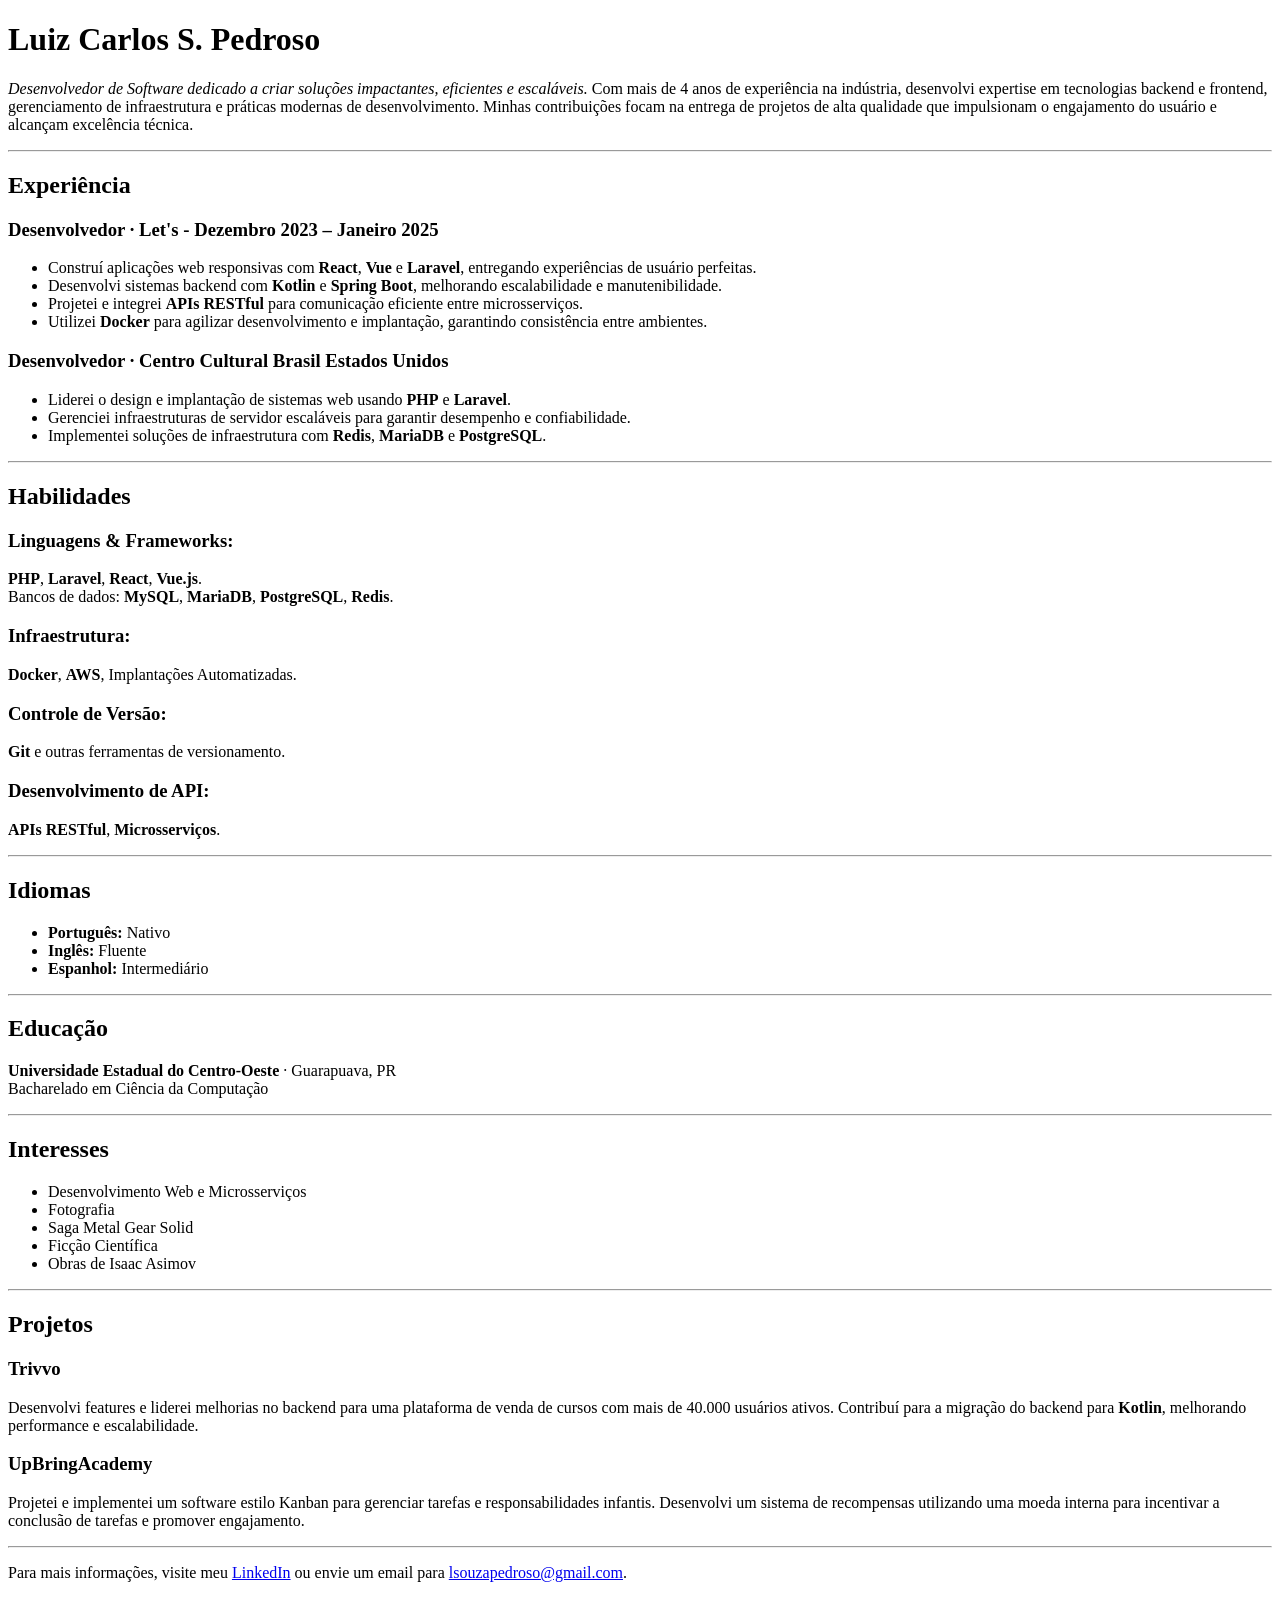
<file: Trab1/index.html>
<!DOCTYPE html>
<html>
<head>
    <title>Meu Currículo</title>
</head>
<body>

<h1>Luiz Carlos S. Pedroso</h1>
<p><em>Desenvolvedor de Software dedicado a criar soluções impactantes, eficientes e escaláveis.</em> Com mais de 4 anos de experiência na indústria, desenvolvi expertise em tecnologias backend e frontend, gerenciamento de infraestrutura e práticas modernas de desenvolvimento. Minhas contribuições focam na entrega de projetos de alta qualidade que impulsionam o engajamento do usuário e alcançam excelência técnica.</p>

<hr>

<h2>Experiência</h2>

<h3>Desenvolvedor · Let's - Dezembro 2023 – Janeiro 2025</h3>
<ul>
    <li>Construí aplicações web responsivas com <strong>React</strong>, <strong>Vue</strong> e <strong>Laravel</strong>, entregando experiências de usuário perfeitas.</li>
    <li>Desenvolvi sistemas backend com <strong>Kotlin</strong> e <strong>Spring Boot</strong>, melhorando escalabilidade e manutenibilidade.</li>
    <li>Projetei e integrei <strong>APIs RESTful</strong> para comunicação eficiente entre microsserviços.</li>
    <li>Utilizei <strong>Docker</strong> para agilizar desenvolvimento e implantação, garantindo consistência entre ambientes.</li>
</ul>

<h3>Desenvolvedor · Centro Cultural Brasil Estados Unidos</h3>
<ul>
    <li>Liderei o design e implantação de sistemas web usando <strong>PHP</strong> e <strong>Laravel</strong>.</li>
    <li>Gerenciei infraestruturas de servidor escaláveis para garantir desempenho e confiabilidade.</li>
    <li>Implementei soluções de infraestrutura com <strong>Redis</strong>, <strong>MariaDB</strong> e <strong>PostgreSQL</strong>.</li>
</ul>

<hr>

<h2>Habilidades</h2>

<h3>Linguagens & Frameworks:</h3>
<p><strong>PHP</strong>, <strong>Laravel</strong>, <strong>React</strong>, <strong>Vue.js</strong>.<br>
    Bancos de dados: <strong>MySQL</strong>, <strong>MariaDB</strong>, <strong>PostgreSQL</strong>, <strong>Redis</strong>.</p>

<h3>Infraestrutura:</h3>
<p><strong>Docker</strong>, <strong>AWS</strong>, Implantações Automatizadas.</p>

<h3>Controle de Versão:</h3>
<p><strong>Git</strong> e outras ferramentas de versionamento.</p>

<h3>Desenvolvimento de API:</h3>
<p><strong>APIs RESTful</strong>, <strong>Microsserviços</strong>.</p>

<hr>

<h2>Idiomas</h2>
<ul>
    <li><strong>Português:</strong> Nativo</li>
    <li><strong>Inglês:</strong> Fluente</li>
    <li><strong>Espanhol:</strong> Intermediário</li>
</ul>

<hr>

<h2>Educação</h2>
<p><strong>Universidade Estadual do Centro-Oeste</strong> · Guarapuava, PR<br>
    Bacharelado em Ciência da Computação</p>

<hr>

<h2>Interesses</h2>
<ul>
    <li>Desenvolvimento Web e Microsserviços</li>
    <li>Fotografia</li>
    <li>Saga Metal Gear Solid</li>
    <li>Ficção Científica</li>
    <li>Obras de Isaac Asimov</li>
</ul>

<hr>

<h2>Projetos</h2>

<h3>Trivvo</h3>
<p>Desenvolvi features e liderei melhorias no backend para uma plataforma de venda de cursos com mais de 40.000 usuários ativos. Contribuí para a migração do backend para <strong>Kotlin</strong>, melhorando performance e escalabilidade.</p>

<h3>UpBringAcademy</h3>
<p>Projetei e implementei um software estilo Kanban para gerenciar tarefas e responsabilidades infantis. Desenvolvi um sistema de recompensas utilizando uma moeda interna para incentivar a conclusão de tarefas e promover engajamento.</p>

<hr>

<p>Para mais informações, visite meu <a href="https://www.linkedin.com/in/lsouzapedroso/" target="_blank">LinkedIn</a> ou envie um email para <a href="mailto:lsouzapedroso@gmail.com">lsouzapedroso@gmail.com</a>.</p>

</body>
</html>
</file>
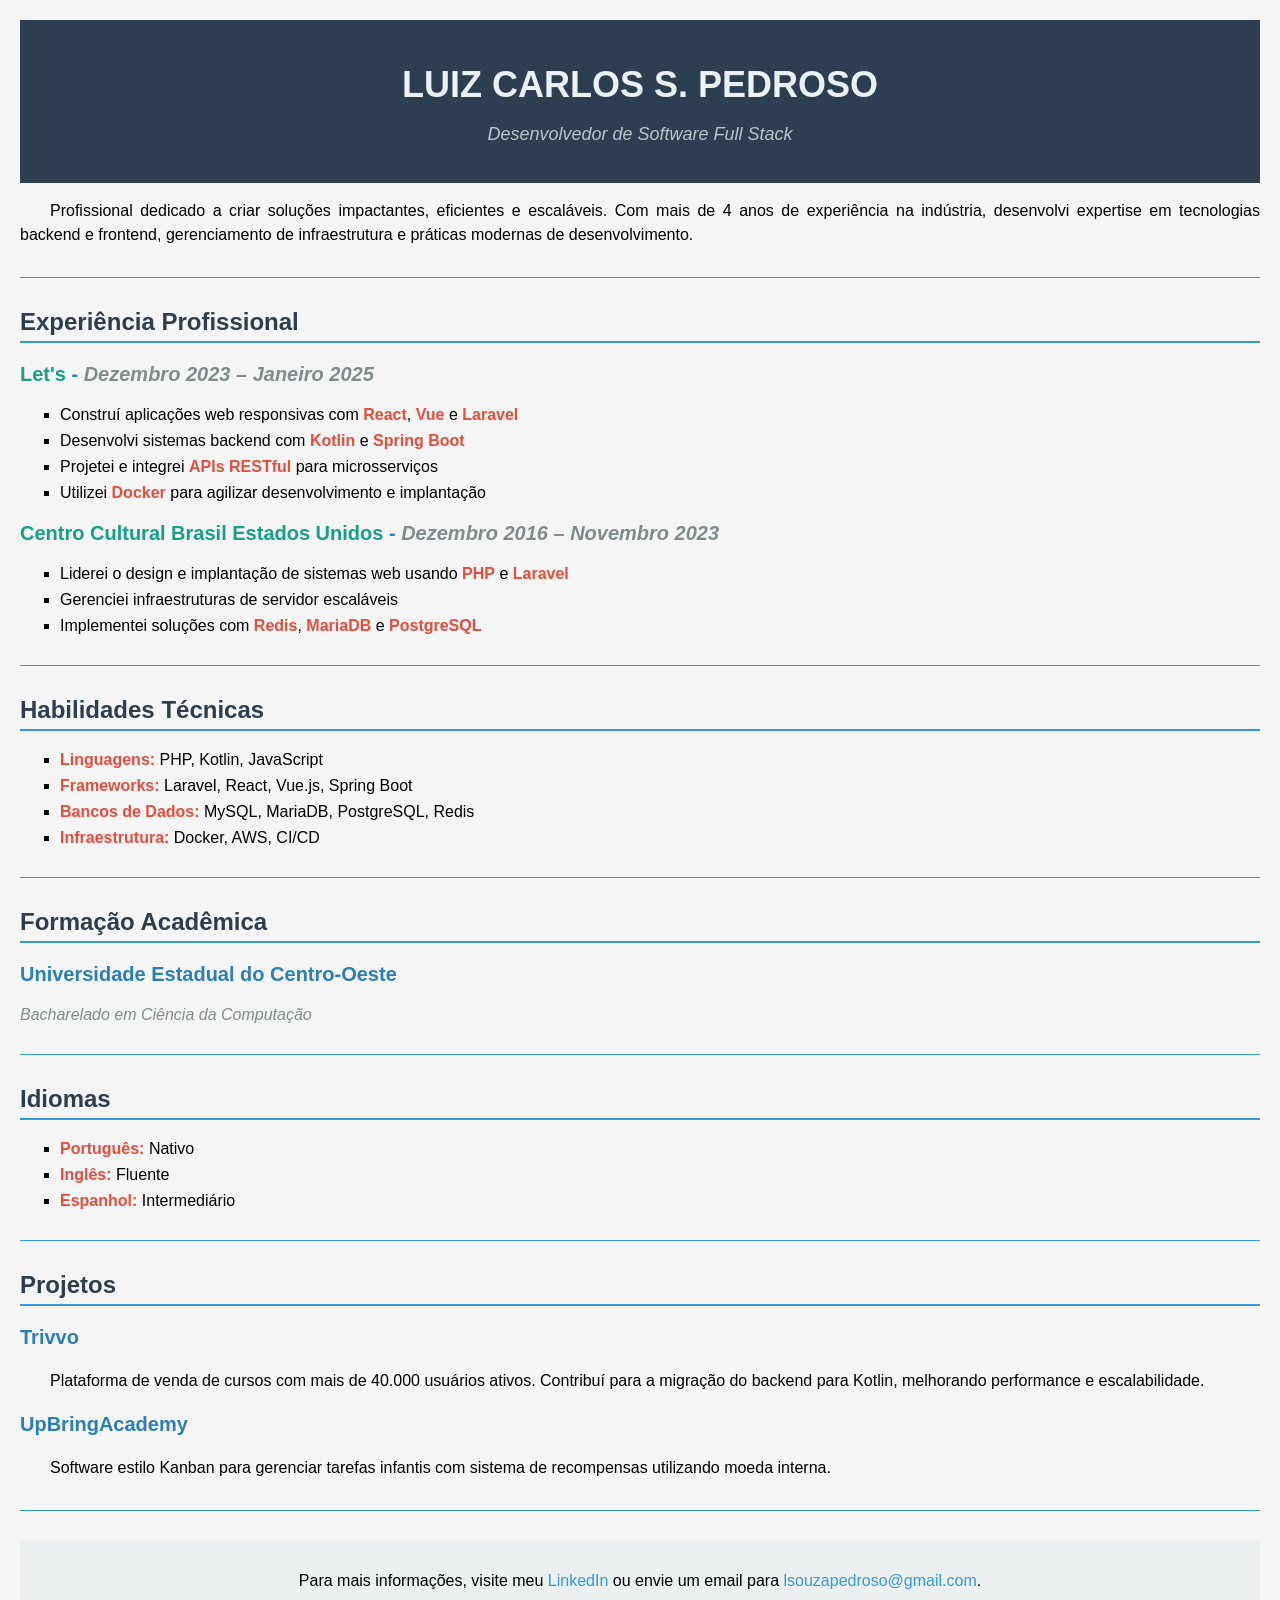
<file: Trab2/index.html>
<!DOCTYPE html>
<html>
<head>
    <title>Meu Currículo</title>
    <link rel="stylesheet" href="style.css">
</head>
<body>

<div id="cabecalho">
    <h1>Luiz Carlos S. Pedroso</h1>
    <p class="subtitulo">Desenvolvedor de Software Full Stack</p>
</div>

<div class="paragrafo">
    <p>Profissional dedicado a criar soluções impactantes, eficientes e escaláveis. Com mais de 4 anos de experiência na indústria, desenvolvi expertise em tecnologias backend e frontend, gerenciamento de infraestrutura e práticas modernas de desenvolvimento.</p>
</div>

<hr>

<h2>Experiência Profissional</h2>

<div class="experiencia">
    <h3><span class="empresa">Let's</span> - <span class="periodo">Dezembro 2023 – Janeiro 2025</span></h3>
    <ul>
        <li>Construí aplicações web responsivas com <span class="destaque">React</span>, <span class="destaque">Vue</span> e <span class="destaque">Laravel</span></li>
        <li>Desenvolvi sistemas backend com <span class="destaque">Kotlin</span> e <span class="destaque">Spring Boot</span></li>
        <li>Projetei e integrei <span class="destaque">APIs RESTful</span> para microsserviços</li>
        <li>Utilizei <span class="destaque">Docker</span> para agilizar desenvolvimento e implantação</li>
    </ul>
</div>

<div class="experiencia">
    <h3><span class="empresa">Centro Cultural Brasil Estados Unidos</span> - <span class="periodo">Dezembro 2016 – Novembro 2023</span></h3>
    <ul>
        <li>Liderei o design e implantação de sistemas web usando <span class="destaque">PHP</span> e <span class="destaque">Laravel</span></li>
        <li>Gerenciei infraestruturas de servidor escaláveis</li>
        <li>Implementei soluções com <span class="destaque">Redis</span>, <span class="destaque">MariaDB</span> e <span class="destaque">PostgreSQL</span></li>
    </ul>
</div>

<hr>

<h2>Habilidades Técnicas</h2>

<ul>
    <li><span class="destaque">Linguagens:</span> PHP, Kotlin, JavaScript</li>
    <li><span class="destaque">Frameworks:</span> Laravel, React, Vue.js, Spring Boot</li>
    <li><span class="destaque">Bancos de Dados:</span> MySQL, MariaDB, PostgreSQL, Redis</li>
    <li><span class="destaque">Infraestrutura:</span> Docker, AWS, CI/CD</li>
</ul>

<hr>

<h2>Formação Acadêmica</h2>

<h3>Universidade Estadual do Centro-Oeste</h3>
<p class="periodo">Bacharelado em Ciência da Computação</p>

<hr>

<h2>Idiomas</h2>

<ul>
    <li><span class="destaque">Português:</span> Nativo</li>
    <li><span class="destaque">Inglês:</span> Fluente</li>
    <li><span class="destaque">Espanhol:</span> Intermediário</li>
</ul>

<hr>

<h2>Projetos</h2>

<h3>Trivvo</h3>
<p class="paragrafo">Plataforma de venda de cursos com mais de 40.000 usuários ativos. Contribuí para a migração do backend para Kotlin, melhorando performance e escalabilidade.</p>

<h3>UpBringAcademy</h3>
<p class="paragrafo">Software estilo Kanban para gerenciar tarefas infantis com sistema de recompensas utilizando moeda interna.</p>

<hr>

<div id="contato">
    <p>Para mais informações, visite meu <a href="https://www.linkedin.com/in/lsouzapedroso/" target="_blank">LinkedIn</a> ou envie um email para <a href="mailto:lsouzapedroso@gmail.com">lsouzapedroso@gmail.com</a>.</p>
</div>

</body>
</html>
</file>
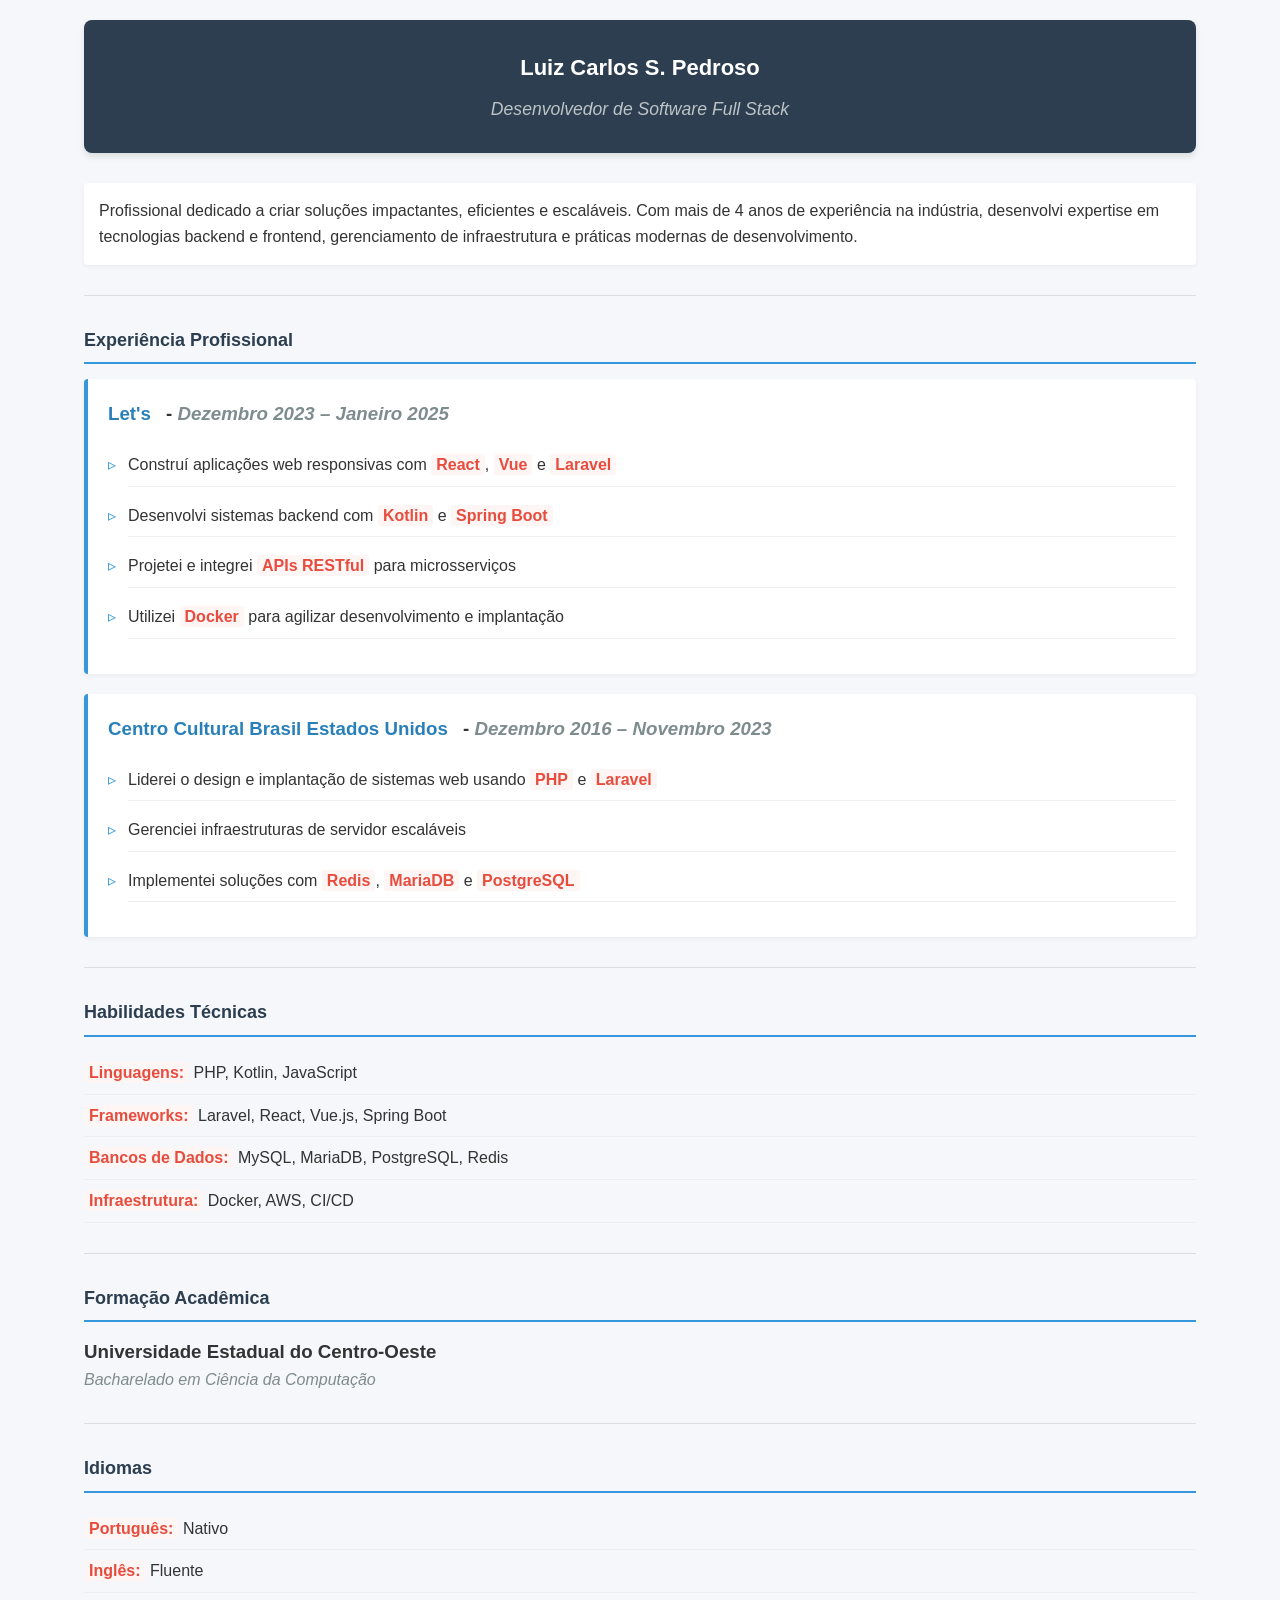
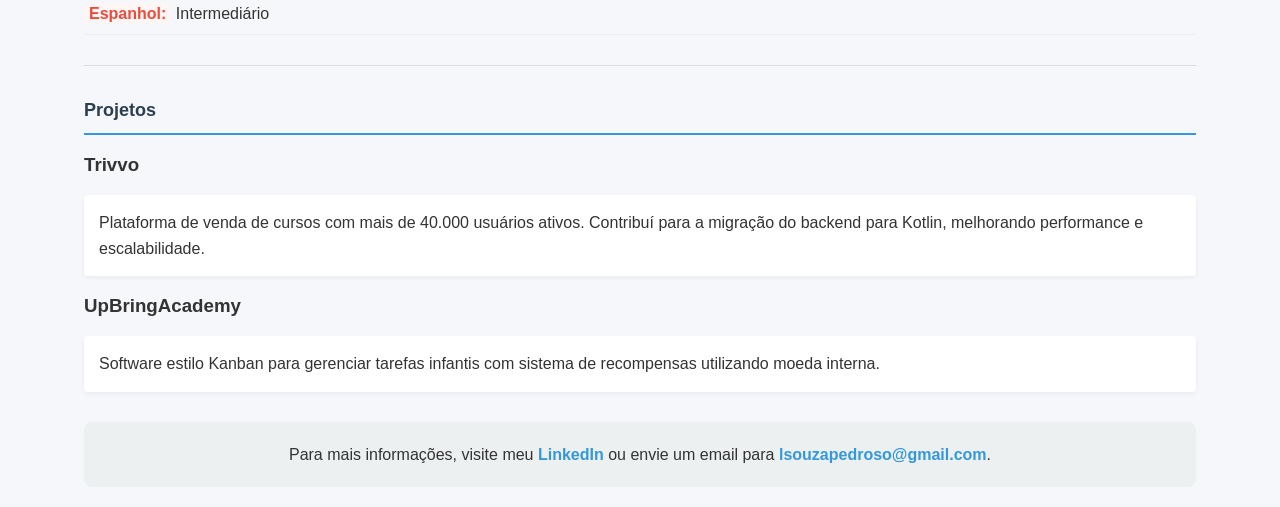
<file: Trabalhando com medidas/index.html>
<!DOCTYPE html>
<html lang="pt-BR">
<head>
    <meta charset="UTF-8">
    <meta name="viewport" content="width=device-width, initial-scale=1.0">
    <title>Luiz Carlos S. Pedroso - Desenvolvedor Full Stack</title>
    <link rel="stylesheet" href="style.css">
</head>
<body>

<header id="cabecalho">
    <h1>Luiz Carlos S. Pedroso</h1>
    <p class="subtitulo">Desenvolvedor de Software Full Stack</p>
</header>

<main>
    <section class="paragrafo">
        <p>Profissional dedicado a criar soluções impactantes, eficientes e escaláveis. Com mais de 4 anos de experiência na indústria, desenvolvi expertise em tecnologias backend e frontend, gerenciamento de infraestrutura e práticas modernas de desenvolvimento.</p>
    </section>

    <hr>

    <section>
        <h2>Experiência Profissional</h2>

        <article class="experiencia">
            <h3><span class="empresa">Let's</span> - <span class="periodo">Dezembro 2023 – Janeiro 2025</span></h3>
            <ul>
                <li>Construí aplicações web responsivas com <span class="destaque">React</span>, <span class="destaque">Vue</span> e <span class="destaque">Laravel</span></li>
                <li>Desenvolvi sistemas backend com <span class="destaque">Kotlin</span> e <span class="destaque">Spring Boot</span></li>
                <li>Projetei e integrei <span class="destaque">APIs RESTful</span> para microsserviços</li>
                <li>Utilizei <span class="destaque">Docker</span> para agilizar desenvolvimento e implantação</li>
            </ul>
        </article>

        <article class="experiencia">
            <h3><span class="empresa">Centro Cultural Brasil Estados Unidos</span> - <span class="periodo">Dezembro 2016 – Novembro 2023</span></h3>
            <ul>
                <li>Liderei o design e implantação de sistemas web usando <span class="destaque">PHP</span> e <span class="destaque">Laravel</span></li>
                <li>Gerenciei infraestruturas de servidor escaláveis</li>
                <li>Implementei soluções com <span class="destaque">Redis</span>, <span class="destaque">MariaDB</span> e <span class="destaque">PostgreSQL</span></li>
            </ul>
        </article>
    </section>

    <hr>

    <section>
        <h2>Habilidades Técnicas</h2>
        <ul>
            <li><span class="destaque">Linguagens:</span> PHP, Kotlin, JavaScript</li>
            <li><span class="destaque">Frameworks:</span> Laravel, React, Vue.js, Spring Boot</li>
            <li><span class="destaque">Bancos de Dados:</span> MySQL, MariaDB, PostgreSQL, Redis</li>
            <li><span class="destaque">Infraestrutura:</span> Docker, AWS, CI/CD</li>
        </ul>
    </section>

    <hr>

    <section>
        <h2>Formação Acadêmica</h2>
        <article>
            <h3>Universidade Estadual do Centro-Oeste</h3>
            <p class="periodo">Bacharelado em Ciência da Computação</p>
        </article>
    </section>

    <hr>

    <section>
        <h2>Idiomas</h2>
        <ul>
            <li><span class="destaque">Português:</span> Nativo</li>
            <li><span class="destaque">Inglês:</span> Fluente</li>
            <li><span class="destaque">Espanhol:</span> Intermediário</li>
        </ul>
    </section>

    <hr>

    <section>
        <h2>Projetos</h2>
        <article>
            <h3>Trivvo</h3>
            <p class="paragrafo">Plataforma de venda de cursos com mais de 40.000 usuários ativos. Contribuí para a migração do backend para Kotlin, melhorando performance e escalabilidade.</p>
        </article>

        <article>
            <h3>UpBringAcademy</h3>
            <p class="paragrafo">Software estilo Kanban para gerenciar tarefas infantis com sistema de recompensas utilizando moeda interna.</p>
        </article>
    </section>
</main>

<footer id="contato">
    <p>Para mais informações, visite meu <a href="https://www.linkedin.com/in/lsouzapedroso/" target="_blank" rel="noopener noreferrer">LinkedIn</a> ou envie um email para <a href="mailto:lsouzapedroso@gmail.com">lsouzapedroso@gmail.com</a>.</p>
</footer>

</body>
</html>
</file>
<file: Trab2/style.css>
body {
    font-family: 'Arial', sans-serif;
    background-color: #f5f5f5;
    margin: 0;
    padding: 20px;
}

#cabecalho {
    background-color: #2c3e50;
    color: white;
    padding: 20px;
    text-align: center;
}

h1 {
    color: #ecf0f1;
    font-size: 36px;
    text-transform: uppercase;
    margin-bottom: 10px;
}

h2 {
    color: #2c3e50;
    font-size: 24px;
    border-bottom: 2px solid #3498db;
    padding-bottom: 5px;
}

h3 {
    color: #2980b9;
    font-size: 20px;
}

.subtitulo {
    font-style: italic;
    color: #bdc3c7;
    font-size: 18px;
}

.experiencia {
    margin-bottom: 20px;
}

.empresa {
    font-weight: bold;
    color: #16a085;
}

.periodo {
    font-style: italic;
    color: #7f8c8d;
}

ul {
    list-style-type: square;
}

li {
    margin-bottom: 8px;
    text-align: justify;
}

.destaque {
    font-weight: bold;
    color: #e74c3c;
}

.paragrafo {
    text-indent: 30px;
    line-height: 1.5;
    text-align: justify;
}

hr {
    border: 0;
    height: 1px;
    background-color: #3498db;
    margin: 30px 0;
}

a {
    color: #3498db;
    text-decoration: none;
}

a:hover {
    text-decoration: underline;
}

#contato {
    background-color: #ecf0f1;
    padding: 15px;
    text-align: center;
}
</file>
<file: Trabalhando com medidas/style.css>
* {
    box-sizing: border-box;
    margin: 0;
    padding: 0;
}

:root {
    --header-height: 8rem;
    --main-color: #2c3e50;
    --accent-color: #3498db;
    --text-color: #333;
    --light-text: #7f8c8d;
    --bg-color: #f5f7fa;
    --card-bg: white;

    font-size: 62.5%;
}

body {
    font-family: 'Segoe UI', Tahoma, Geneva, Verdana, sans-serif;
    line-height: 1.6;
    color: var(--text-color);
    background-color: var(--bg-color);
    padding: 2rem;
    max-width: 90vw;
    margin: 0 auto;
    font-size: 1.6rem; /* 16px */
}

#cabecalho {
    background-color: var(--main-color);
    color: white;
    padding: 3rem;
    text-align: center;
    margin-bottom: 3rem;
    border-radius: 0.8rem;
    box-shadow: 0 0.4rem 0.6rem rgba(0, 0, 0, 0.1);
}

#cabecalho h1 {
    font-size: 2.2rem;
    margin-bottom: 1rem;
}

.subtitulo {
    font-style: italic;
    color: #bdc3c7;
    font-size: 1.1em;
}

h2 {
    color: var(--main-color);
    font-size: 1.8rem;
    padding-bottom: 0.8rem;
    border-bottom: 0.2rem solid var(--accent-color);
    margin: 2.5rem 0 1.5rem;
}
.experiencia {
    background-color: var(--card-bg);
    padding: 2rem;
    margin-bottom: 2rem;
    border-left: 0.4rem solid var(--accent-color);
    border-radius: 0.4rem;
    box-shadow: 0 0.2rem 0.4rem rgba(0, 0, 0, 0.05);
}

.empresa {
    font-weight: bold;
    color: #2980b9;
    display: inline-block;
    margin-right: 1rem;
}

.periodo {
    color: var(--light-text);
    font-style: italic;
    display: inline-block;
}

.experiencia ul {
    margin-top: 1.5rem;
    padding-left: 2rem;
}

.experiencia li {
    margin-bottom: 0.8rem;
    position: relative;
}

.experiencia li:before {
    content: "▹";
    position: absolute;
    left: -2rem;
    color: var(--accent-color);
}

ul {
    list-style-type: none;
    margin: 1.5rem 0;
}

li {
    padding: 0.8rem 0;
    border-bottom: 0.1rem solid #eee;
}

.destaque {
    font-weight: bold;
    color: #e74c3c;
    background-color: #fef5f5;
    padding: 0.2rem 0.5rem;
    border-radius: 0.3rem;
}

.paragrafo {
    padding: 1.5rem;
    background-color: var(--card-bg);
    border-radius: 0.4rem;
    margin: 1.5rem 0;
    line-height: 1.6;
    box-shadow: 0 0.2rem 0.4rem rgba(0, 0, 0, 0.05);
}

hr {
    border: 0;
    height: 0.1rem;
    background-color: #ddd;
    margin: 3rem 0;
}

#contato {
    background-color: #ecf0f1;
    padding: 2rem;
    text-align: center;
    border-radius: 0.8rem;
    margin-top: 3rem;
}

#contato a {
    color: var(--accent-color);
    text-decoration: none;
    font-weight: bold;
}

#contato a:hover {
    text-decoration: underline;
}

@media (max-width: 768px) {
    :root {
        font-size: 56.25%;
    }

    body {
        padding: 1rem;
        max-width: 95vw;
    }

    #cabecalho {
        padding: 2rem 1.5rem;
    }

    .experiencia, .paragrafo {
        padding: 1.5rem;
    }
}

@media (max-width: 480px) {
    :root {
        font-size: 50%;
    }

    #cabecalho h1 {
        font-size: 2.4rem;
    }
}
</file>
